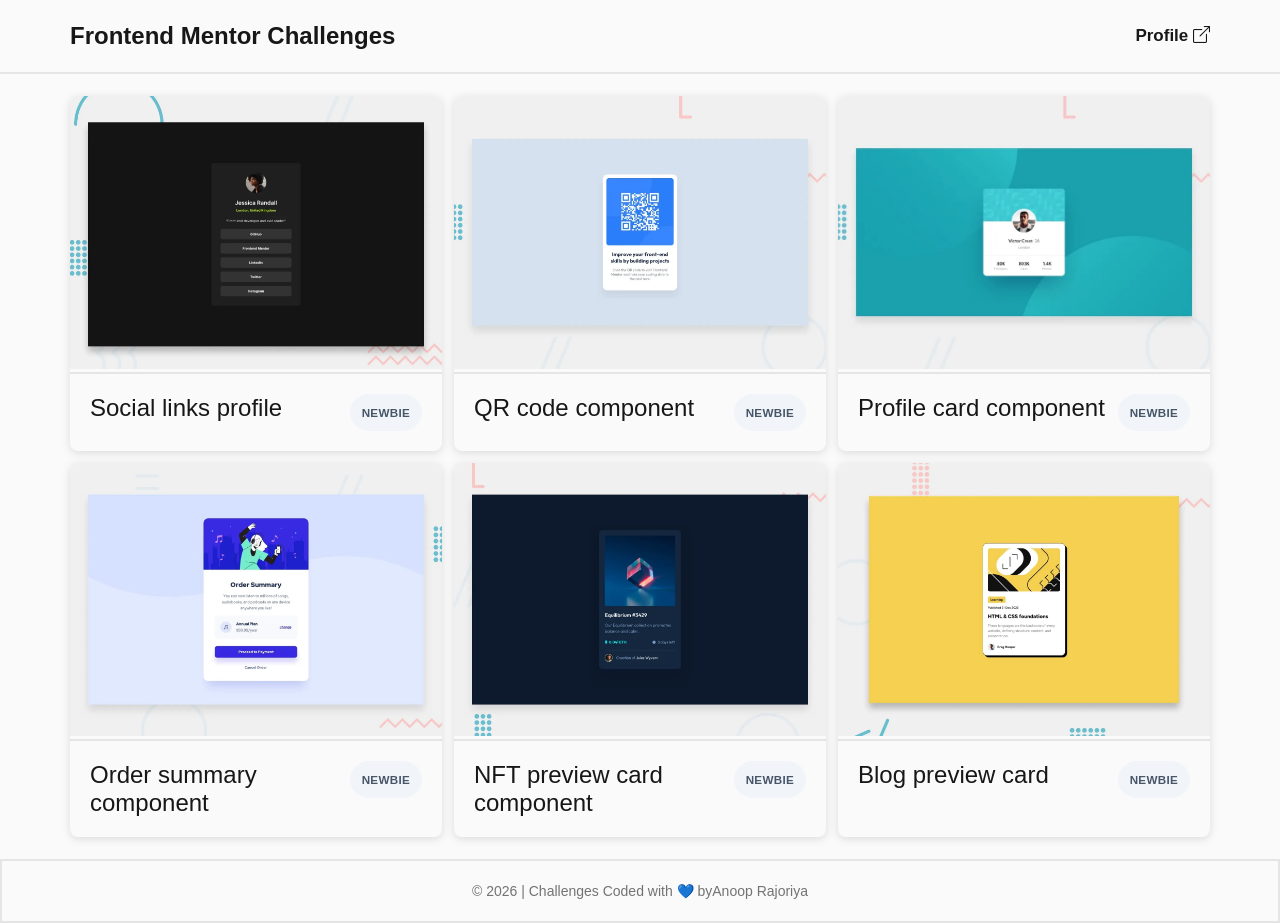
<file: index.html>
<!doctype html>
<html lang="en">
  <head>
    <meta charset="UTF-8" />
    <meta name="viewport" content="width=device-width, initial-scale=1.0" />
    <title>Simple HTML & CSS Frontend Mentor Challenges</title>
    <link
      rel="stylesheet"
      href="https://cdn.jsdelivr.net/npm/bootstrap-icons@1.13.2/font/bootstrap-icons.min.css"
    />

    <link rel="stylesheet" href="./style.css" />
  </head>
  <body>
    <header>
      <div class="container">
        <h1>Frontend Mentor Challenges</h1>
        <a href="https://www.frontendmentor.io/profile/anoop-rajoriya"
          ><span>Profile <i class="bi bi-box-arrow-up-right"></i></span
        ></a>
      </div>
    </header>
    <main>
      <div class="container">
        <div class="card-grid">
          <article class="card">
            <a
              href="https://anoop-rajoriya.github.io/frontend-mentor-html-css-challenges/social-links-profile-main"
            >
              <div class="card-img">
                <img
                  src="./social-links-profile-main/preview.webp"
                  alt="Social links profile main card image"
                />
              </div>
              <div class="card-content">
                <h2 class="card-title">Social links profile</h2>
                <small class="badge newbie">NEWBIE</small>
              </div>
            </a>
          </article>
          <article class="card">
            <a
              href="https://anoop-rajoriya.github.io/frontend-mentor-html-css-challenges/qr-code-component-main/"
            >
              <div class="card-img">
                <img
                  src="./qr-code-component-main/preview.webp"
                  alt="QR code component main card image"
                />
              </div>
              <div class="card-content">
                <h2 class="card-title">QR code component</h2>
                <small class="badge newbie">NEWBIE</small>
              </div>
            </a>
          </article>
          <article class="card">
            <a
              href="https://anoop-rajoriya.github.io/frontend-mentor-html-css-challenges/profile-card-component-main/"
            >
              <div class="card-img">
                <img
                  src="./profile-card-component-main/preview.webp"
                  alt="Profile card component main card image"
                />
              </div>
              <div class="card-content">
                <h2 class="card-title">Profile card component</h2>
                <small class="badge newbie">NEWBIE</small>
              </div>
            </a>
          </article>
          <article class="card">
            <a
              href="https://anoop-rajoriya.github.io/frontend-mentor-html-css-challenges/order-summary-component-main/"
            >
              <div class="card-img">
                <img
                  src="./order-summary-component-main/preview.webp"
                  alt="Order summary component card image"
                />
              </div>
              <div class="card-content">
                <h2 class="card-title">Order summary component</h2>
                <small class="badge newbie">NEWBIE</small>
              </div>
            </a>
          </article>
          <article class="card">
            <a
              href="https://anoop-rajoriya.github.io/frontend-mentor-html-css-challenges/nft-preview-card-component-main/"
            >
              <div class="card-img">
                <img
                  src="./nft-preview-card-component-main/preview.webp"
                  alt="NFT preview card component main card image"
                />
              </div>
              <div class="card-content">
                <h2 class="card-title">NFT preview card component</h2>
                <small class="badge newbie">NEWBIE</small>
              </div>
            </a>
          </article>
          <article class="card">
            <a
              href="https://anoop-rajoriya.github.io/frontend-mentor-html-css-challenges/blog-preview-card-main/"
            >
              <div class="card-img">
                <img
                  src="./blog-preview-card-main/preview.webp"
                  alt="Blog preview card main image"
                />
              </div>
              <div class="card-content">
                <h2 class="card-title">Blog preview card</h2>
                <small class="badge newbie">NEWBIE</small>
              </div>
            </a>
          </article>
        </div>
      </div>
    </main>
    <footer>
      <div class="container">
        &copy; 2026 | Challenges Coded with 💙 by
        <a
          href="https://github.com/anoop-rajoriya/frontend-mentor-html-css-challenges"
          >Anoop Rajoriya</a
        >
      </div>
    </footer>
  </body>
</html>
</file>
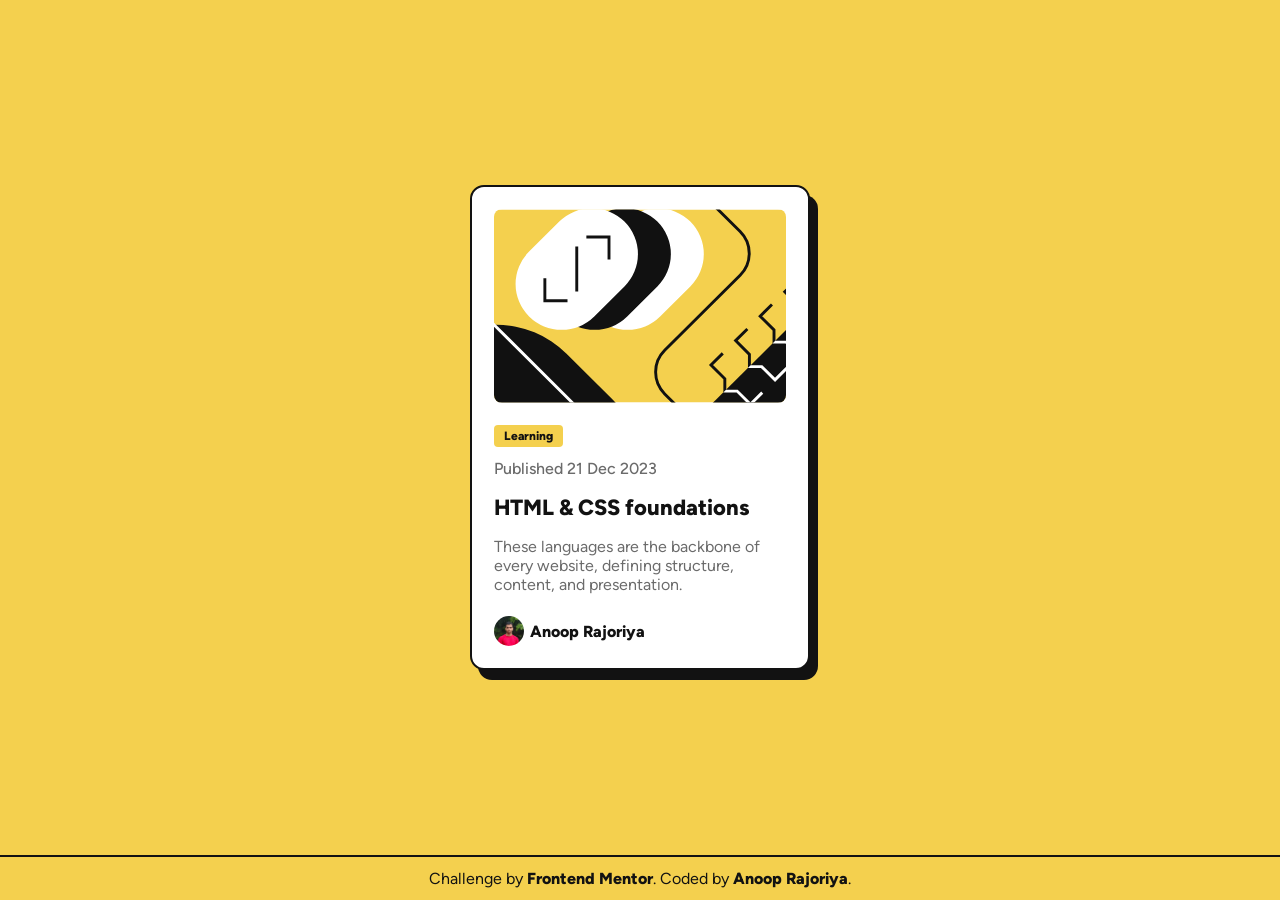
<file: blog-preview-card-main/index.html>
<!doctype html>
<html lang="en">
  <head>
    <meta charset="UTF-8" />
    <meta name="viewport" content="width=device-width, initial-scale=1.0" />

    <link
      rel="icon"
      type="image/png"
      sizes="32x32"
      href="./assets/images/favicon-32x32.png"
    />

    <title>Blog preview card</title>

    <link rel="stylesheet" href="./style.css" />
  </head>
  <body>
    <main>
      <article id="card">
        <figure id="image">
          <img
            src="./assets/images/illustration-article.svg"
            alt="Article illustration image"
          />
        </figure>
        <section id="card-body">
          <span id="badge">Learning</span>
          <time datetime="2023-12-21">Published 21 Dec 2023</time>
          <h1>HTML & CSS foundations</h1>
          <p>
            These languages are the backbone of every website, defining
            structure, content, and presentation.
          </p>
        </section>
        <section id="card-footer">
          <figure id="avatar">
            <img src="./assets/images/avatar-anoop.webp" alt="" />
          </figure>
          <span>Anoop Rajoriya</span>
        </section>
      </article>
    </main>

    <footer class="attribution">
      Challenge by
      <a href="https://www.frontendmentor.io?ref=challenge">Frontend Mentor</a>.
      Coded by <a href="#">Anoop Rajoriya</a>.
    </footer>
  </body>
</html>
</file>
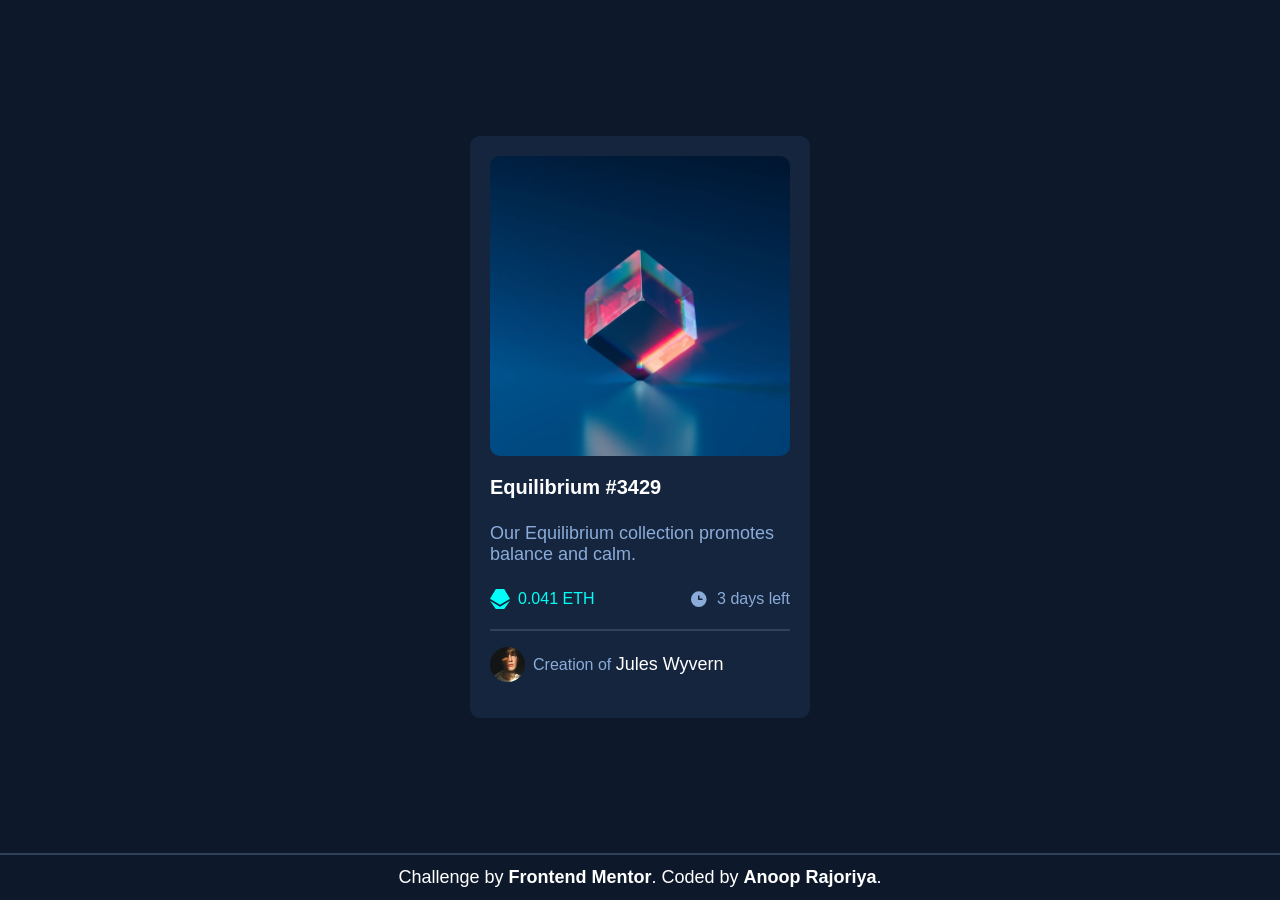
<file: nft-preview-card-component-main/index.html>
<!doctype html>
<html lang="en">
  <head>
    <meta charset="UTF-8" />
    <meta name="viewport" content="width=device-width, initial-scale=1.0" />

    <link
      rel="icon"
      type="image/png"
      sizes="32x32"
      href="./images/favicon-32x32.png"
    />

    <title>NFT preview card component</title>

    <link rel="stylesheet" href="./style.css" />
  </head>
  <body>
    <main class="site-main">
      <article class="card">
        <a href="#" class="card-img">
          <img src="./images/image-equilibrium.jpg" alt="Card image" />
          <div class="img-overlay">
            <img src="./images/icon-view.svg" alt="Card image view icon" />
          </div>
        </a>
        <div class="card-body">
          <h1 class="card-title">
            <a href="#">Equilibrium #3429</a>
          </h1>
          <p class="card-desc">
            Our Equilibrium collection promotes balance and calm.
          </p>
          <div class="card-details">
            <div>
              <span class="card-icons">
                <img src="./images/icon-ethereum.svg" alt="ethereum icon" />
              </span>
              0.041 ETH
            </div>
            <div>
              <span class="card-icons">
                <img src="./images/icon-clock.svg" alt="clock icon" />
              </span>
              3 days left
            </div>
          </div>
        </div>
        <footer class="card-footer">
          <span class="avatar-img">
            <img src="./images/image-avatar.png" alt="avatar image" />
          </span>
          <p>Creation of <a href="#" class="avatar-name">Jules Wyvern</a></p>
        </footer>
      </article>
    </main>

    <footer class="site-footer">
      Challenge by
      <a href="https://www.frontendmentor.io?ref=challenge">Frontend Mentor</a>.
      Coded by <a href="#">Anoop Rajoriya</a>.
    </footer>
  </body>
</html>
</file>
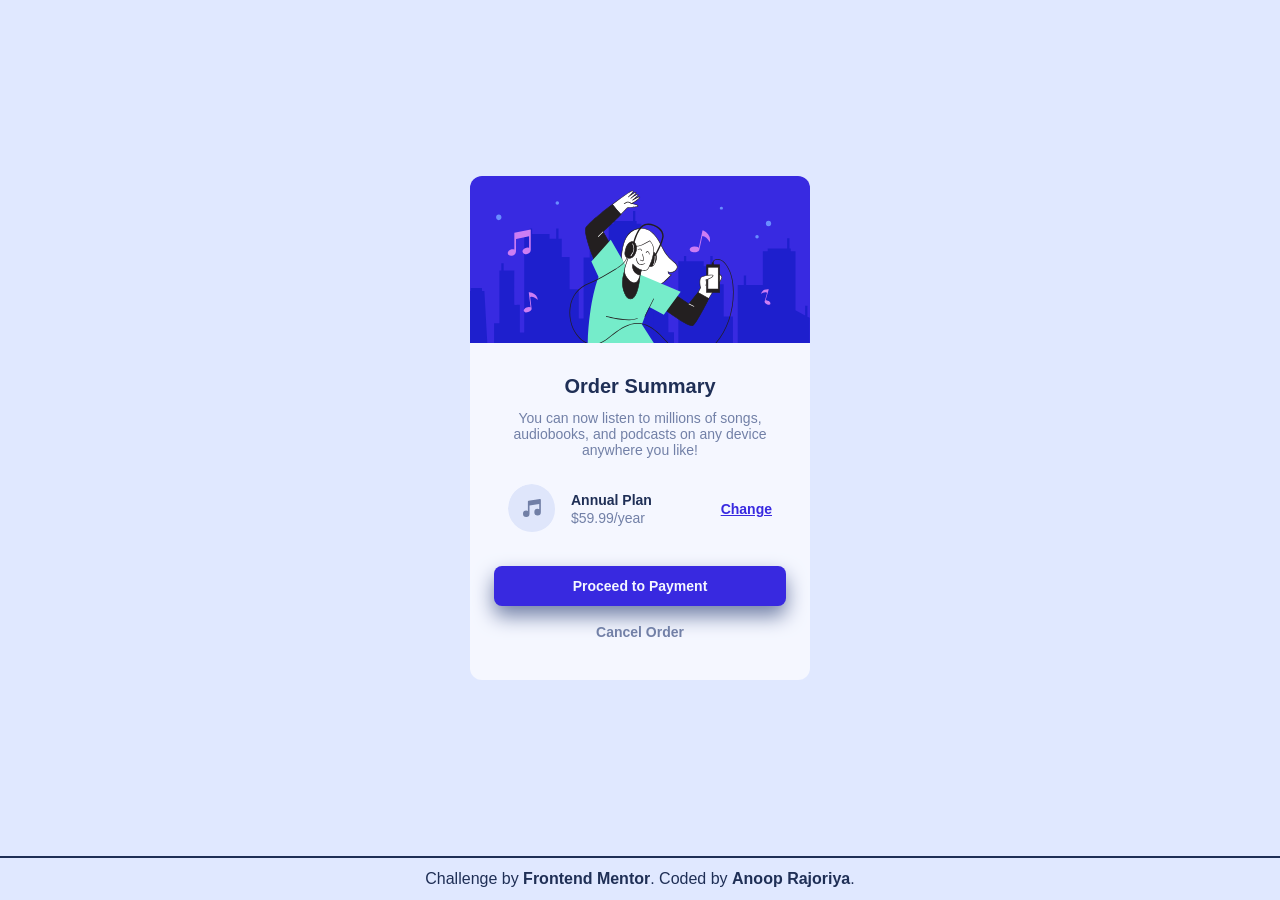
<file: order-summary-component-main/index.html>
<!doctype html>
<html lang="en">
  <head>
    <meta charset="UTF-8" />
    <meta name="viewport" content="width=device-width, initial-scale=1.0" />

    <link
      rel="icon"
      type="image/png"
      sizes="32x32"
      href="./images/favicon-32x32.png"
    />

    <title>Order summary card</title>

    <link rel="stylesheet" href="./style.css" />
  </head>
  <body>
    <main class="site-main">
      <article class="card">
        <div class="card-img">
          <img src="./images/illustration-hero.svg" alt="Card hero image" />
        </div>
        <div class="card-body">
          <h1>Order Summary</h1>
          <p>
            You can now listen to millions of songs, audiobooks, and podcasts on
            any device anywhere you like!
          </p>
          <div class="plan-card">
            <span class="music-icon"
              ><img src="./images/icon-music.svg" alt="Music icon"
            /></span>
            <div class="plan-details">
              <span>Annual Plan</span>
              <span>$59.99/year</span>
            </div>
            <a class="plan-btn" href="#">Change</a>
          </div>

          <div class="actions">
            <button class="payment-btn">Proceed to Payment</button>
            <button class="cancel-btn">Cancel Order</button>
          </div>
        </div>
      </article>
    </main>

    <footer class="site-footer">
      Challenge by
      <a href="https://www.frontendmentor.io?ref=challenge">Frontend Mentor</a>.
      Coded by <a href="#">Anoop Rajoriya</a>.
    </footer>
  </body>
</html>
</file>
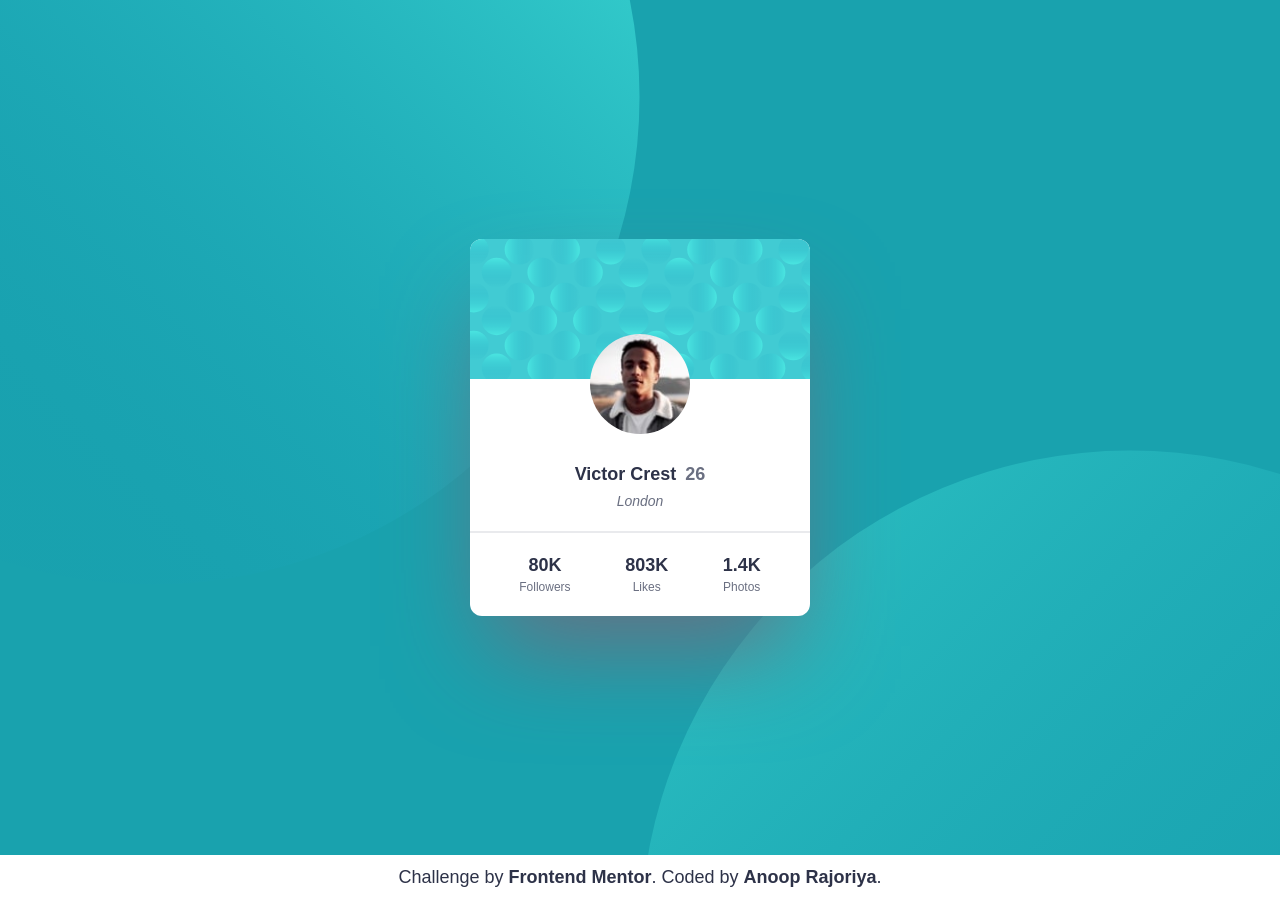
<file: profile-card-component-main/index.html>
<!doctype html>
<html lang="en">
  <head>
    <meta charset="UTF-8" />
    <meta name="viewport" content="width=device-width, initial-scale=1.0" />

    <link
      rel="icon"
      type="image/png"
      sizes="32x32"
      href="./images/favicon-32x32.png"
    />

    <title>Profile card component</title>
    <link rel="stylesheet" href="./style.css" />
  </head>
  <body>
    <main>
      <article id="card">
        <figure id="card-img">
          <img
            src="./images/bg-pattern-card.svg"
            alt="Card background pattern image"
          />
        </figure>
        <section id="card-body">
          <figure id="avatar-img">
            <img src="./images/image-victor.jpg" alt="Card avatar image" />
          </figure>
          <h1>Victor Crest <small>26</small></h1>
          <address>London</address>
        </section>
        <section id="card-footer">
          <dl>
            <div>
              <dd>80K</dd>
              <dt>Followers</dt>
            </div>
            <div>
              <dd>803K</dd>
              <dt>Likes</dt>
            </div>
            <div>
              <dd>1.4K</dd>
              <dt>Photos</dt>
            </div>
          </dl>
        </section>
      </article>
    </main>
    <footer>
      Challenge by
      <a href="https://www.frontendmentor.io?ref=challenge">Frontend Mentor</a>.
      Coded by <a href="#">Anoop Rajoriya</a>.
    </footer>
  </body>
</html>
</file>
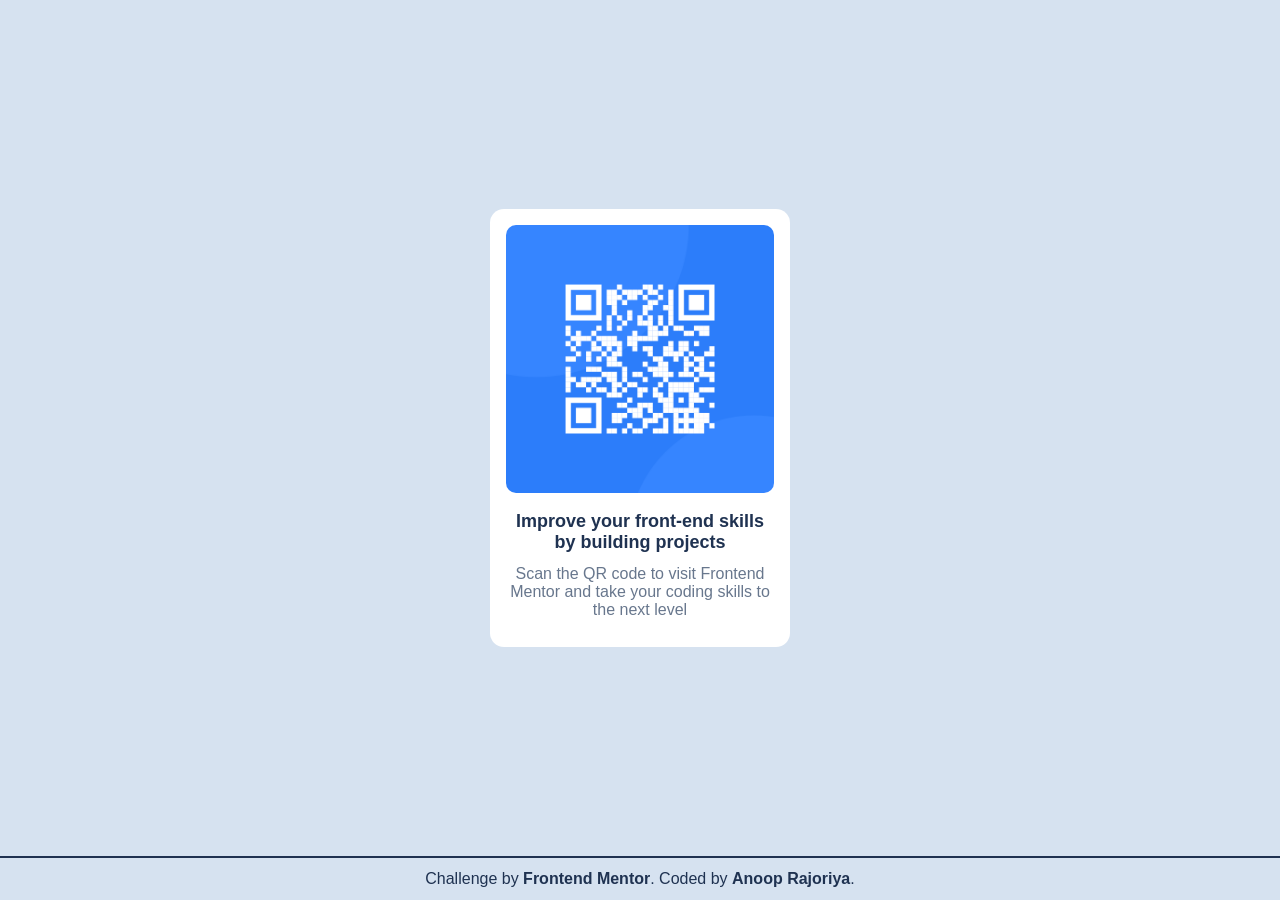
<file: qr-code-component-main/index.html>
<!doctype html>
<html lang="en">
  <head>
    <meta charset="UTF-8" />
    <meta name="viewport" content="width=device-width, initial-scale=1.0" />

    <link
      rel="icon"
      type="image/png"
      sizes="32x32"
      href="./images/favicon-32x32.png"
    />

    <title>QR code component</title>

    <link rel="stylesheet" href="./style.css" />
  </head>
  <body>
    <main>
      <article id="card">
        <figure id="card-img">
          <img src="./images/image-qr-code.png" alt="QR code image" />
        </figure>
        <h1>Improve your front-end skills by building projects</h1>
        <p>
          Scan the QR code to visit Frontend Mentor and take your coding skills
          to the next level
        </p>
      </article>
    </main>

    <footer>
      Challenge by
      <a href="https://www.frontendmentor.io?ref=challenge">Frontend Mentor</a>.
      Coded by <a href="#">Anoop Rajoriya</a>.
    </footer>
  </body>
</html>
</file>
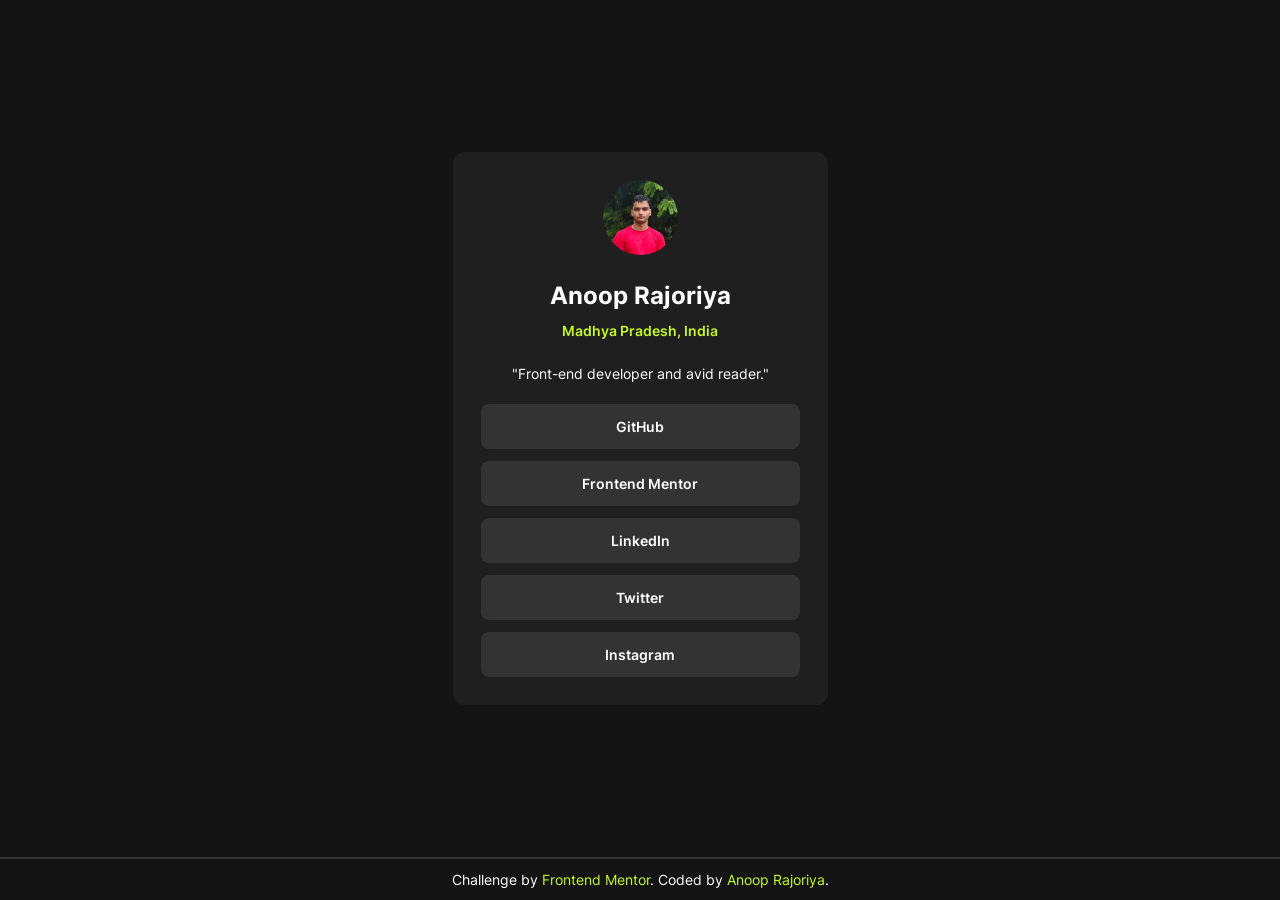
<file: social-links-profile-main/index.html>
<!doctype html>
<html lang="en">
  <head>
    <meta charset="UTF-8" />
    <meta name="viewport" content="width=device-width, initial-scale=1.0" />
    <link
      rel="icon"
      type="image/png"
      sizes="32x32"
      href="./assets/images/favicon-32x32.png"
    />

    <title>Social links profile main | Frontend Mentor</title>
    <meta
      name="description"
      content="A static social links profile ui component showing the user links."
    />

    <meta
      property="og:title"
      content="Social links profile main | Frontend Mentor"
    />
    <meta
      property="og:description"
      content="A static social links profile ui component showing the user links."
    />
    <meta property="og:type" content="website" />
    <meta property="og:site_name" content="Scial Links Profile Main" />

    <link rel="stylesheet" href="./style.css" />
  </head>
  <body>
    <main>
      <article id="card">
        <div id="profile-img">
          <img
            src="./assets/images/avatar-anoop.webp"
            alt="avatar jessica image"
          />
        </div>
        <section id="about">
          <h1>Anoop Rajoriya</h1>
          <small>Madhya Pradesh, India</small>
        </section>
        <p id="bio">"Front-end developer and avid reader."</p>
        <nav aria-label="navigation-links">
          <a href="">GitHub </a>
          <a href="">Frontend Mentor </a>
          <a href="">LinkedIn </a>
          <a href="">Twitter </a>
          <a href="">Instagram </a>
        </nav>
      </article>
    </main>
    <footer class="attribution">
      Challenge by
      <a href="https://www.frontendmentor.io?ref=challenge">Frontend Mentor</a>.
      Coded by <a href="#">Anoop Rajoriya</a>.
    </footer>
  </body>
</html>
</file>
<file: style.css>
* {
  box-sizing: border-box;
  padding: 0;
  margin: 0;
}

h1,
h2,
h3 {
  font-size: inherit;
  font-weight: inherit;
}

a {
  color: inherit;
  text-decoration: none;
}

button {
  border: none;
  outline: none;
  background-color: transparent;
  color: inherit;
}

ul {
  list-style: none;
}

img {
  width: 100%;
  height: 100%;
}

@font-face {
  font-family: "Inter";
  src: url("https://fonts.googleapis.com/css2?family=Inter:ital,opsz,wght@0,14..32,100..900;1,14..32,100..900&display=swap");
  font-weight: 100 900;
  font-display: swap;
}

:root {
  --bg-main: #fafafa;
  --text-main: #171717;
  --text-sub: #737373;
  --text-link: #3e54a3;
  --border: #e5e5e5;

  --text-base: 14px;
  --text-lg: 17px;
  --text-xl: 24px;

  --font-normal: 400;
  --font-bold: 700;
}

body {
  max-width: 100vw;
  min-height: 100vh;
  width: 100%;

  display: flex;
  flex-direction: column;

  background-color: var(--bg-main);
  color: var(--text-main);
  font-family: "Inter", sans-serif;
  font-size: var(--text-base);
  font-weight: var(--font-normal);
  position: relative;
}

main {
  flex-grow: 1;
}

.container {
  max-width: 1200px;
  width: 100%;
  margin-inline: auto;
}

header > div.container,
main > div.container,
footer > div.container {
  padding-inline: 30px;
  padding-block: 22px;
}

/* Header */

header {
  border-bottom: 2px solid var(--border);
  background: var(--bg-main);
  position: sticky;
  top: 0;
  z-index: 99;
}

header > div.container {
  display: flex;
  align-items: center;
  justify-content: space-between;

  font-weight: var(--font-bold);
}

@media (min-width: 760px) {
  header h1,
  header a {
    font-size: var(--text-lg);
  }
}

@media (min-width: 960px) {
  header h1 {
    font-size: var(--text-xl);
  }
}

/* Main */

main .card-grid {
  display: grid;
  gap: 12px;
}

@media (min-width: 760px) {
  main .card-grid {
    grid-template-columns: repeat(2, 1fr);
  }
}

@media (min-width: 960px) {
  main .card-grid {
    grid-template-columns: repeat(3, 1fr);
  }
}

main .card {
  width: 100%;
  overflow: hidden;
  border-radius: 8px;
  box-shadow: rgba(99, 99, 99, 0.2) 0px 2px 8px 0px;
}

main .card a {
  position: relative;
}

main .card .card-img {
  width: 100%;
  border-bottom: 2px solid var(--border);
}

main .card .card-content {
  padding: 20px;
  display: flex;
  align-items: start;
  justify-content: space-between;
}

main .card .card-title {
  flex-shrink: 1;
  font-size: var(--text-xl);
}

main .card .badge {
  flex-shrink: 0;
  padding: 12px;

  display: inline-flex;
  align-items: center;
  justify-content: center;

  border-radius: 9999px;
  font-weight: var(--font-bold);
  letter-spacing: 0.025em;
  text-transform: uppercase;
}

/* Level Specific Modifiers */
.badge.newbie {
  background-color: #f1f5f9; /* Subtle Slate */
  color: #475569; /* Legible Slate Text */
}

.badge.junior {
  background-color: #ecfdf5; /* Subtle Emerald */
  color: #047857; /* Rich Emerald Text */
}

.badge.intermediate {
  background-color: #eff6ff; /* Subtle Blue */
  color: #1d4ed8; /* Rich Blue Text */
}

.badge.advanced {
  background-color: #f5f3ff; /* Subtle Violet */
  color: #6d28d9; /* Rich Violet Text */
}

/* Footer */

footer {
  border: 2px solid var(--border);
  color: var(--text-sub);
}

footer .container {
  display: flex;
  align-items: center;
  justify-content: center;
}
</file>
<file: blog-preview-card-main/style.css>
@font-face {
  font-family: "Figtree-Italic";
  src: url("./assets/fonts/Figtree-Italic-VariableFont_wght.ttf");
  font-weight: 100 900;
}

@font-face {
  font-family: "Figtree";
  src: url("./assets/fonts/Figtree-VariableFont_wght.ttf");
  font-weight: 100 900;
}

:root {
  --font-base: 16px;
  --font-sm: 12px;
  --font-lg: 22px;
  --font-weight-500: 500;
  --font-weight-800: 800;

  --color-Yellow: hsl(47, 88%, 63%);
  --color-White: hsl(0, 0%, 100%);
  --color-Gray-500: hsl(0, 0%, 42%);
  --color-Gray-950: hsl(0, 0%, 7%);
}

* {
  box-sizing: border-box;
  padding: 0;
  margin: 0;
  font-size: var(--font-base);
}

body {
  font-family: "Figtree", sans-serif;

  background-color: var(--color-Yellow);
  color: var(--color-Gray-950);

  max-width: 100vw;
  min-height: 100vh;

  display: flex;
  flex-direction: column;
}

main {
  flex-grow: 1;
  display: flex;
  align-items: center;
  justify-content: center;
}

footer {
  text-align: center;
  border-top: 2px solid var(--color-Gray-950);
  color: var(--color-Gray-950);
  padding: 12px;
}

footer a {
  color: inherit;
  font-weight: var(--font-weight-800);
  text-decoration: none;
}

footer a:hover {
  text-decoration: underline;
}

#card {
  width: 100%;
  max-width: 340px;

  display: flex;
  flex-direction: column;

  background-color: var(--color-White);
  border: 2px solid var(--color-Gray-950);
  border-radius: 14px;

  padding: 22px;

  box-shadow: 8px 10px 0px 0px var(--color-Gray-950);
}

#card #image {
  width: 100%;
  border-radius: 8px;
  overflow: hidden;
  aspect-ratio: 3/2;
}

#card #image img {
  width: 100%;
  height: 100%;
  object-fit: cover;
}

#card-body {
  padding-top: 22px;
  display: flex;
  flex-direction: column;
}

#card-body #badge {
  font-weight: var(--font-weight-800);
  font-size: var(--font-sm);

  background-color: var(--color-Yellow);
  border-radius: 4px;
  padding-inline: 10px;
  padding-block: 4px;
  width: max-content;
}

#card-body time {
  color: var(--color-Gray-500);
  font-weight: var(--font-weight-500);
  padding-top: 12px;
}

#card-body h1 {
  font-size: var(--font-lg);
  font-weight: var(--font-weight-800);
  margin-block: 16px;
  cursor: pointer;
  transition: color 150ms ease-in-out;
}

#card-body h1:hover {
  color: var(--color-Yellow);
}

#card-body p {
  color: var(--color-Gray-500);
}

#card-footer {
  display: flex;
  align-items: center;
  justify-content: left;
  gap: 6px;
  padding-top: 22px;
}
#card-footer #avatar {
  width: 30px;
  aspect-ratio: 1/1;
  border-radius: 50%;
  overflow: hidden;
}

#card-footer #avatar img {
  width: 100%;
  height: 100%;
  object-fit: cover;
}

#card-footer span {
  font-weight: var(--font-weight-800);
}
</file>
<file: nft-preview-card-component-main/style.css>
@font-face {
  font-family: "Outfit";
  src: url(https://fonts.google.com/specimen/Outfit);
}

:root {
  /* Primary */
  --color-Blue-500: hsl(215, 51%, 70%);
  --color-Cyan-400: hsl(178, 100%, 50%);
  --color-Cyan-400-transparent: rgba(0, 255, 247, 0.5);

  /* Neutral */
  --color-Blue-950: hsl(217, 54%, 11%); /* (main BG) */
  --color-Blue-900: hsl(216, 50%, 16%); /* (card BG) */
  --color-Blue-800: hsl(215, 32%, 27%); /* line */
  --color-White: hsl(0, 0%, 100%);

  /* Fonts */
  --font-sm: 16px;
  --font-base: 18px;
  --font-lg: 20px;

  --font-weight-300: 300;
  --font-weight-400: 400;
  --font-weight-600: 600;
}

/* Reset Styles */
* {
  box-sizing: border-box;
  padding: 0;
  margin: 0;

  text-decoration: none;
  font-size: var(--font-base);
  font-weight: var(--font-weight-300);
  color: var(--color-White);
}

/* Site layout */

body {
  max-width: 100vw;
  min-height: 100vh;

  display: flex;
  flex-direction: column;

  background-color: var(--color-Blue-950);
  font-family: "Outfit", sans-serif;
}

.site-main {
  flex-grow: 1;
  display: flex;
  align-items: center;
  justify-content: center;

  padding: 12px;
}

.site-footer {
  text-align: center;
  padding: 12px;
  border-top: 2px solid var(--color-Blue-800);
}

.site-footer a {
  font-weight: var(--font-weight-600);
}

.site-footer a:hover {
  text-decoration: underline;
}

/* Site Components */

img {
  width: 100%;
  height: 100%;
  object-fit: cover;
  object-position: center;
}

.card {
  width: 100%;
  max-width: 340px;
  background-color: var(--color-Blue-900);
  padding: 20px;
  border-radius: 10px;
}

.card-img {
  display: block;
  width: 100%;
  aspect-ratio: 1/1;
  border-radius: 10px;
  overflow: hidden;
  position: relative;
}

.card-img .img-overlay {
  position: absolute;
  inset: 0;
  background-color: var(--color-Cyan-400-transparent);
  display: none;
  align-items: center;
  justify-content: center;
}

.img-overlay img {
  width: 50px;
  height: 50px;
  object-fit: contain;
  object-position: center;
}

.card-img:hover .img-overlay {
  display: flex;
}

.card-body {
  padding-block: 20px;
  display: flex;
  flex-direction: column;
  gap: 24px;
}

.card-title a {
  font-size: var(--font-lg);
  font-weight: var(--font-weight-600);
  cursor: pointer;
}

.card-title a:hover {
  color: var(--color-Cyan-400);
}

.card-desc {
  color: var(--color-Blue-500);
  font-weight: var(--font-weight-300);
}

.card-details {
  display: flex;
  justify-content: space-between;
}

.card-details > div {
  display: flex;
  align-items: center;
  gap: 8px;
  font-size: var(--font-sm);
  font-weight: var(--font-weight-400);
}

.card-details .card-icons {
  display: inline-block;
  width: 20px;
  height: 20px;
}

.card-details div:first-child {
  color: var(--color-Cyan-400);
}
.card-details div:last-child {
  color: var(--color-Blue-500);
}

.card-footer {
  display: flex;
  align-items: center;
  justify-content: left;
  gap: 8px;
  border-top: 2px solid var(--color-Blue-800);
  padding-block: 16px;
}

.card-footer .avatar-img {
  display: inline-block;
  width: 35px;
  height: 35px;
  border-radius: 50%;
}

.card-footer p {
  color: var(--color-Blue-500);
  font-size: var(--font-sm);
}

.card-footer .avatar-name:hover {
  color: var(--color-Cyan-400);
}
</file>
<file: order-summary-component-main/style.css>
@font-face {
  font-family: "RedHat";
  src: url(https://fonts.google.com/specimen/Red+Hat+Display);
}

:root {
  /* Primary */
  --color-Blue-100: hsl(225, 100%, 94%);
  --color-Blue-700: hsl(245, 75%, 52%);

  /* Neutral */
  --color-Blue-50: hsl(225, 100%, 98%);
  --color-Gray-600: hsl(224, 23%, 55%);
  --color-Blue-950: hsl(223, 47%, 23%);

  /* Typography */
  --font-sm: 14px;
  --font-base: 16px;
  --font-lg: 20px;

  --font-weight-500: 500;
  --font-weight-700: 700;
  --font-weight-900: 900;
}

/* Reset Styles */
* {
  box-sizing: border-box;
  padding: 0;
  margin: 0;

  text-decoration: none;
  font-size: var(--font-base);
  font-weight: var(--font-weight-500);
  color: var(--color-Blue-950);
}

/* Site layout */

body {
  max-width: 100vw;
  min-height: 100vh;

  display: flex;
  flex-direction: column;

  background-color: var(--color-Blue-100);
  font-family: "RedHat", sans-serif;
}

.site-main {
  flex-grow: 1;
  display: flex;
  align-items: center;
  justify-content: center;

  padding: 12px;
}

.site-footer {
  text-align: center;
  padding: 12px;
  border-top: 2px solid var(--color-Blue-950);
}

.site-footer a {
  font-weight: var(--font-weight-700);
}

.site-footer a:hover {
  text-decoration: underline;
}

/* Site Components */

.card {
  width: 100%;
  max-width: 340px;
  border-radius: 12px;
  overflow: hidden;
  background-color: var(--color-Blue-50);
}

.card-img {
  width: 100%;
}

.card-img img {
  width: 100%;
  height: 100%;
  object-fit: cover;
  object-position: center;
}

.card-body {
  padding-block: 28px;
  padding-inline: 24px;

  display: flex;
  flex-direction: column;
}

.card-body h1 {
  margin-inline: auto;
  font-size: var(--font-lg);
  font-weight: var(--font-weight-900);
  padding-bottom: 12px;
}

.card-body p {
  margin-inline: auto;
  text-align: center;
  width: 90%;
  font-size: var(--font-sm);
  color: var(--color-Gray-600);
  padding-bottom: 12px;
}

.plan-card {
  display: flex;
  align-items: center;
  justify-content: space-between;
  padding: 14px;
  border-radius: 16px;
}

.plan-card .music-icon {
  width: 50px;
  height: 50px;
  border-radius: 50%;
  overflow: hidden;
}

.plan-card .plan-details {
  padding-left: 16px;
}

.plan-details span {
  font-size: var(--font-sm);
  color: var(--color-Gray-600);
}
.plan-card span:first-child {
  color: var(--color-Blue-950);
  font-weight: var(--font-weight-900);
}
.plan-card .plan-btn {
  font-size: var(--font-sm);
  font-weight: var(--font-weight-700);
  color: var(--color-Blue-700);
  text-decoration: underline;
}

.plan-card .plan-btn:hover {
  opacity: 0.6;
}

.actions {
  display: flex;
  flex-direction: column;
  gap: 6px;
  padding-top: 18px;
}

.actions button {
  border: none;
  outline: none;
  padding: 12px;
  border-radius: 8px;
  font-size: var(--font-sm);
  font-weight: var(--font-weight-700);
  background-color: transparent;
  cursor: pointer;
}

.actions .payment-btn {
  background-color: var(--color-Blue-700);
  color: var(--color-Blue-50);
  box-shadow: 0px 10px 20px 0px var(--color-Gray-600);
}

.actions .payment-btn:hover {
  opacity: 0.6;
}

.actions .cancel-btn {
  color: var(--color-Gray-600);
}

.actions .cancel-btn:hover {
  color: var(--color-Blue-950);
}
</file>
<file: profile-card-component-main/style.css>
@font-face {
  font-family: "Kumbh-Sans";
  src: url("https://fonts.google.com/specimen/Kumbh+Sans");
  font-weight: 100 900;
}

:root {
  /* Primary */

  --color-Blue-600: hsl(185, 75%, 39%);
  --color-Navy-950: hsl(229, 23%, 23%);
  --color-Gray-500: hsl(227, 10%, 46%);

  /* Neutral */

  --color-Gray-100: hsl(225, 10%, 92%);

  /* Fonts */

  --font-size-base: 18px;
  --font-size-sm: 14px;
  --font-size-xs: 12px;

  --font-weight-400: 400;
  --font-weight-700: 700;
}

* {
  box-sizing: border-box;
  padding: 0;
  margin: 0;

  color: var(--color-Navy-950);
  text-decoration: none;
  font-size: var(--font-size-base);
}

body {
  max-width: 100vw;
  min-height: 100vh;

  display: flex;
  flex-direction: column;

  font-family: "Kumbh-Sans", sans-serif;

  background-color: var(--color-Blue-600);
  background-image:
    url("./images/bg-pattern-top.svg"), url("./images/bg-pattern-bottom.svg");
  background-repeat: no-repeat, no-repeat;
  background-position:
    right 50vw bottom 35vh,
    left 50vw top 50vh;
}

main {
  flex-grow: 1;
  display: flex;
  align-items: center;
  justify-content: center;
}

footer {
  background-color: white;
  text-align: center;
  padding: 12px;
}

footer a {
  color: inherit;
  font-weight: var(--font-weight-700);
}

footer a:hover {
  text-decoration: underline;
}

#card {
  background-color: white;

  width: 100%;
  max-width: 340px;

  border-radius: 12px;
  overflow: hidden;

  box-shadow: 0px 50px 100px -20px var(--color-Gray-500);
}

#card-body,
#card-footer {
  padding: 22px;
}

#card-body {
  display: flex;
  flex-direction: column;
  align-items: center;
  gap: 8px;
  padding-top: 80px;
  position: relative;
}

#card-body #avatar-img {
  width: 100px;
  height: 100px;
  border-radius: 50%;
  overflow: hidden;

  position: absolute;
  top: 0;
  left: 50%;

  transform: translateX(-50%) translateY(-50%);
}

#card-body #avatar-img img {
  width: 100%;
  height: 100%;
  object-fit: cover;
}

#card-body h1 {
  font-weight: var(--font-weight-700);
}

#card-body h1 small {
  color: var(--color-Gray-500);
  margin-left: 4px;
}

#card-body address {
  font-size: var(--font-size-sm);
  font-weight: var(--font-weight-400);
  color: var(--color-Gray-500);
}

#card-footer {
  border-top: 2px solid var(--color-Gray-100);
}

#card-footer dl {
  display: flex;
  align-items: center;
  justify-content: space-around;
}

#card-footer dl div {
  display: flex;
  flex-direction: column;
  align-items: center;
  justify-content: center;
  gap: 4px;
}

#card-footer dl dd {
  font-weight: var(--font-weight-700);
}

#card-footer dl dt {
  font-size: var(--font-size-xs);
  color: var(--color-Gray-500);
}
</file>
<file: qr-code-component-main/style.css>
@import url("https://fonts.google.com/specimen/Outfit");

:root {
  --font-size-base: 15px;
  --font-size-lg: 18px;

  --font-weight-400: 400;
  --font-weight-700: 700;

  --color-White: hsl(0, 0%, 100%);
  --color-Slate-300: hsl(212, 45%, 89%);
  --color-Slate-500: hsl(216, 15%, 48%);
  --color-Slate-900: hsl(218, 44%, 22%);
}

* {
  box-sizing: border-box;
  padding: 0;
  margin: 0;
  font-size: var(--font-base);
}

body {
  font-family: "Outfit", sans-serif;

  background-color: var(--color-Slate-300);
  color: var(--color-Slate-900);

  max-width: 100vw;
  min-height: 100vh;

  display: flex;
  flex-direction: column;
}

main {
  flex-grow: 1;
  display: flex;
  align-items: center;
  justify-content: center;
}

footer {
  text-align: center;
  border-top: 2px solid var(--color-Slate-900);
  color: var(--color-Slate-900);
  padding: 12px;
}

footer a {
  color: inherit;
  font-weight: var(--font-weight-700);
  text-decoration: none;
}

footer a:hover {
  text-decoration: underline;
}

#card {
  width: 100%;
  max-width: 300px;

  display: flex;
  flex-direction: column;

  background-color: var(--color-White);
  border-radius: 14px;

  padding: 16px;
}

#card-img {
  width: 100%;
  aspect-ratio: 1/1;
  overflow: hidden;
  border-radius: 10px;
}

#card-img img {
  width: 100%;
  height: 100%;
  object-fit: cover;
  object-position: center;
}

#card h1 {
  font-size: var(--font-size-lg);
  font-weight: var(--font-weight-700);
  text-align: center;
  padding-top: 18px;
}

#card p {
  color: var(--color-Slate-500);
  text-align: center;
  padding-block: 12px;
}
</file>
<file: social-links-profile-main/style.css>
@font-face {
  font-family: "Inter";
  src: url("./assets/fonts/Inter-VariableFont_slnt,wght.ttf") format("truetype");
  font-weight: 100 900;
  font-style: normal;
  font-display: swap;
}

:root {
  --font-weight-400: 400;
  --font-weight-600: 600;
  --font-weight-700: 700;

  --color-Green: hsl(75, 94%, 57%);

  --color-White: hsl(0, 0%, 100%);

  --color-Grey-700: hsl(0, 0%, 20%);
  --color-Grey-800: hsl(0, 0%, 12%);
  --color-Grey-900: hsl(0, 0%, 8%);
}

* {
  box-sizing: border-box;
  margin: 0;
  padding: 0;

  color: var(--color-White);

  font-size: 14px;
  font-weight: var(--font-weight-400);
}

body {
  font-family: "Inter", sans-serif;

  background-color: var(--color-Grey-900);

  max-width: 100vw;
  min-height: 100vh;

  display: flex;
  flex-direction: column;
}

main {
  flex-grow: 1;

  display: flex;
  align-items: center;
  justify-content: center;

  padding: 12px;
}

footer {
  text-align: center;
  border-top: 2px solid var(--color-Grey-700);

  padding: 12px;
}

footer a {
  color: var(--color-Green);
  text-decoration: none;
}

footer a:hover {
  text-decoration: underline;
}

#card {
  background-color: var(--color-Grey-800);

  width: 100%;
  max-width: 375px;

  display: flex;
  flex-direction: column;

  padding: 28px;

  border-radius: 12px;
}

#profile-img {
  width: 75px;
  height: 75px;

  border-radius: 50%;

  margin-inline: auto;

  overflow: hidden;
}

#profile-img > img {
  width: 100%;
  height: 100%;
}

#about {
  display: flex;
  flex-direction: column;
  align-items: center;
  justify-content: center;

  padding-inline: 12px;
  padding-block: 26px;

  gap: 12px;
}

#about > h1 {
  font-size: 24px;
  font-weight: var(--font-weight-700);
}

#about > small {
  font-weight: var(--font-weight-600);
  color: var(--color-Green);
}

#bio {
  margin-inline: auto;
  padding-block-end: 22px;
}

nav {
  display: flex;
  flex-direction: column;
  gap: 12px;
}

nav a {
  text-decoration: none;
  background-color: var(--color-Grey-700);

  font-weight: var(--font-weight-600);

  padding-block: 14px;
  padding-inline: 8px;

  display: flex;
  align-items: center;
  justify-content: center;

  border-radius: 8px;

  transition:
    background 240ms ease-in-out,
    color 240ms ease-in-out;
}

nav a:hover {
  background-color: var(--color-Green);
  color: var(--color-Grey-900);
}
</file>
